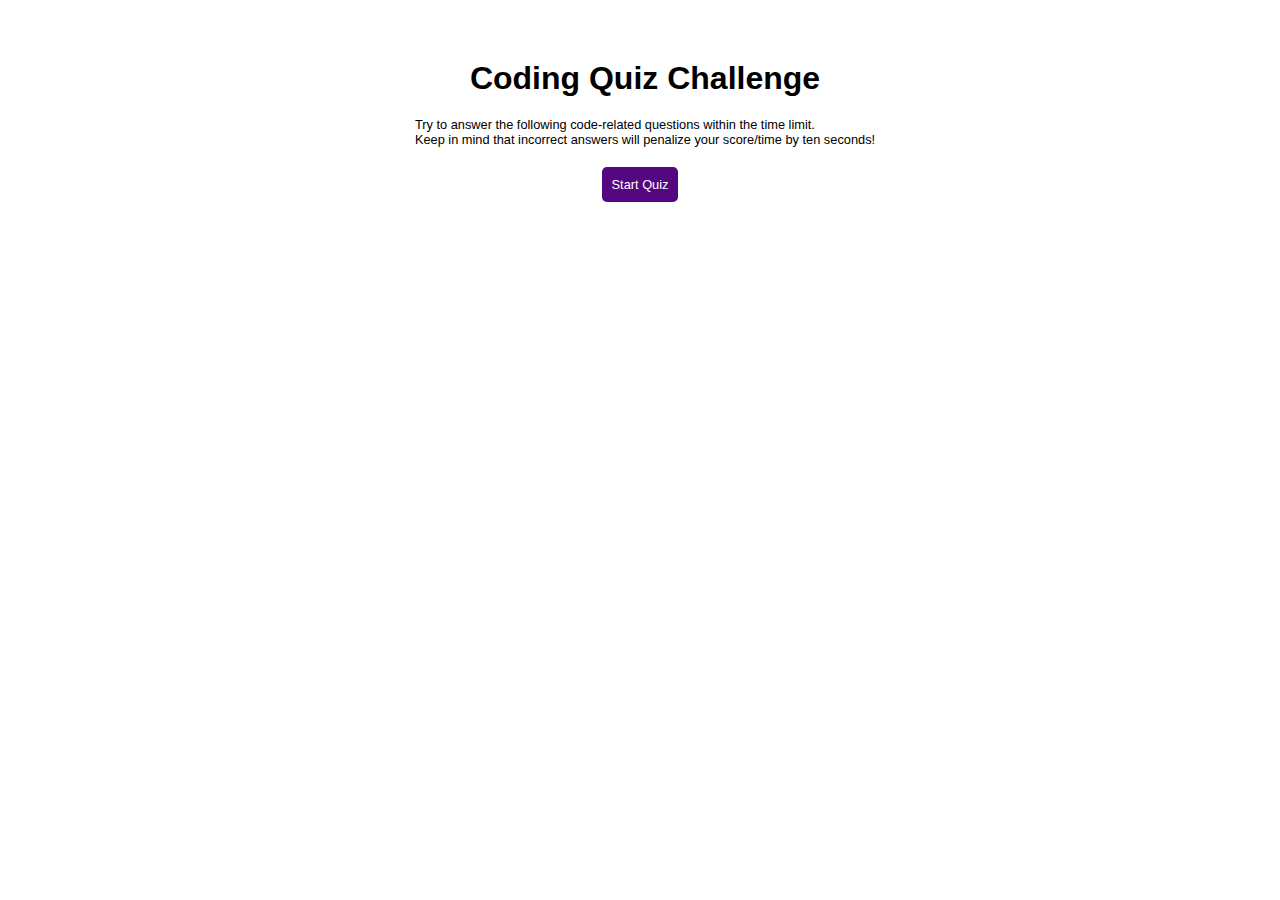
<file: index.html>
<!DOCTYPE html>
<html lang="en">

<head>
	<meta charset="UTF-8">
	<meta name="viewport" content="width=device-width, initial-scale=1.0">
	<meta http-equiv="X-UA-Compatible" content="ie=edge">
	<title>Quiz</title>
	<link rel="stylesheet" href="./assets/css/style.css">
</head>

<body>
	<main>
		<section>
			<h1>Coding Quiz Challenge</h1>
			<p>Try to answer the following code-related questions within the time limit.</br> Keep in mind that
				incorrect
				answers will penalize your score/time by ten seconds!</p>
			<button class="btn"><a href="./game.html" id="btn-home">Start Quiz</a></button>

		</section>
	</main>

	<script src="./assets/js/script.js"></script>
</body>

</html>
</file>
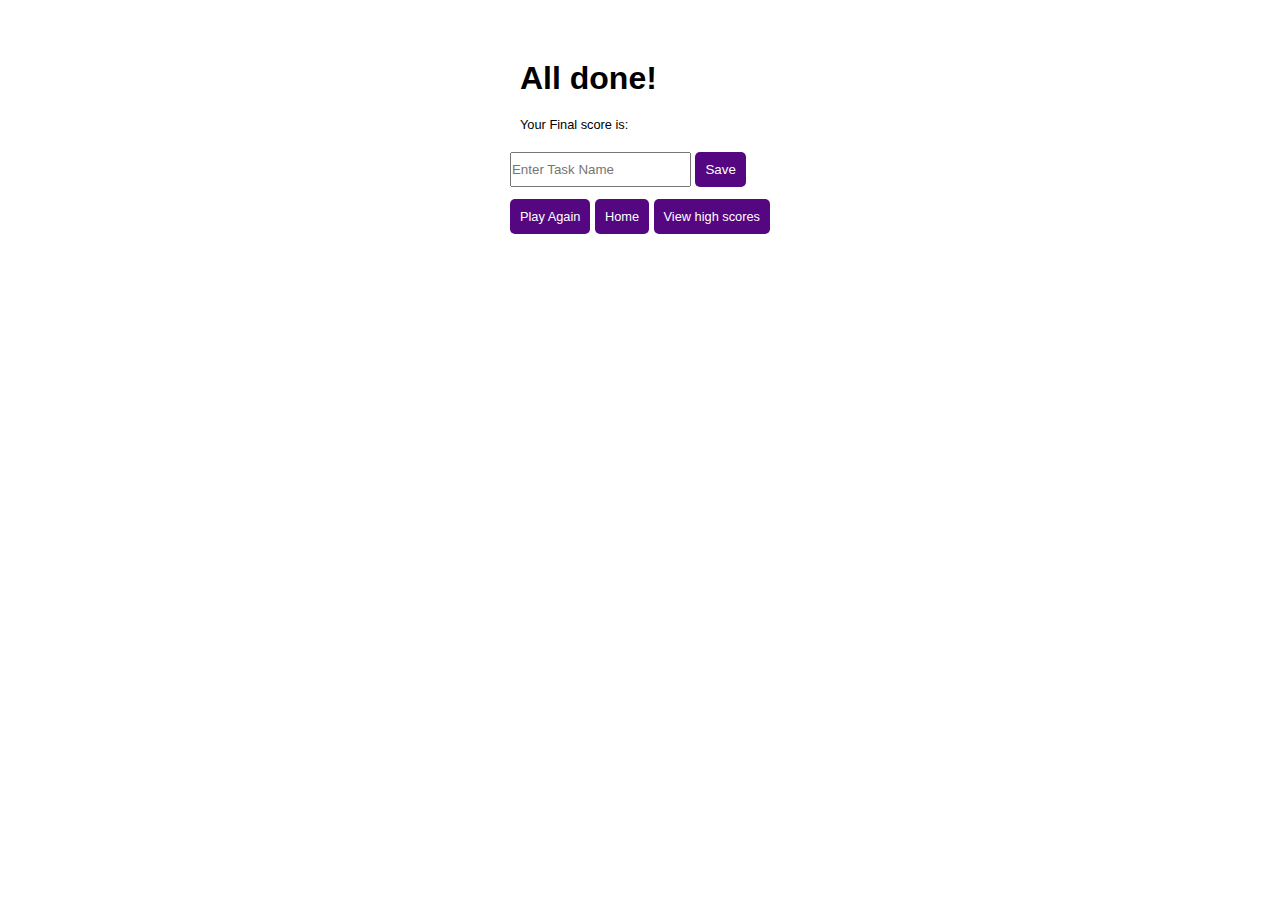
<file: end.html>
<!DOCTYPE html>
<html lang="en">

<head>
	<meta charset="UTF-8">
	<meta http-equiv="X-UA-Compatible" content="IE=edge">
	<meta name="viewport" content="width=device-width, initial-scale=1.0">
	<title>Game Over</title>
	<link rel="stylesheet" href="./assets/css/style.css">
</head>

<body>
	<section>
		<div class="container">
			<div id="end">
				<h1>All done!</h1>
				<p>Your Final score is: </p>
				<p id="finalScore"></p>
				<div class="form">
					<input type="text" name="name" id="username" class="text-input" placeholder="Enter Task Name" />
					<button class="btn" type="submit" id="saveScoreBtn" onclick="saveHighScore(event)"
						disabled>Save</button>
				</div>
				<a href="./game.html" class="btn">Play Again</a>
				<a href="/" class="btn">Home</a>
				<a href="./highscores.html" class="btn">View high scores</a>
			</div>
		</div>
	</section>

	<script src="./assets/js/end.js"></script>
</body>

</html>
</file>
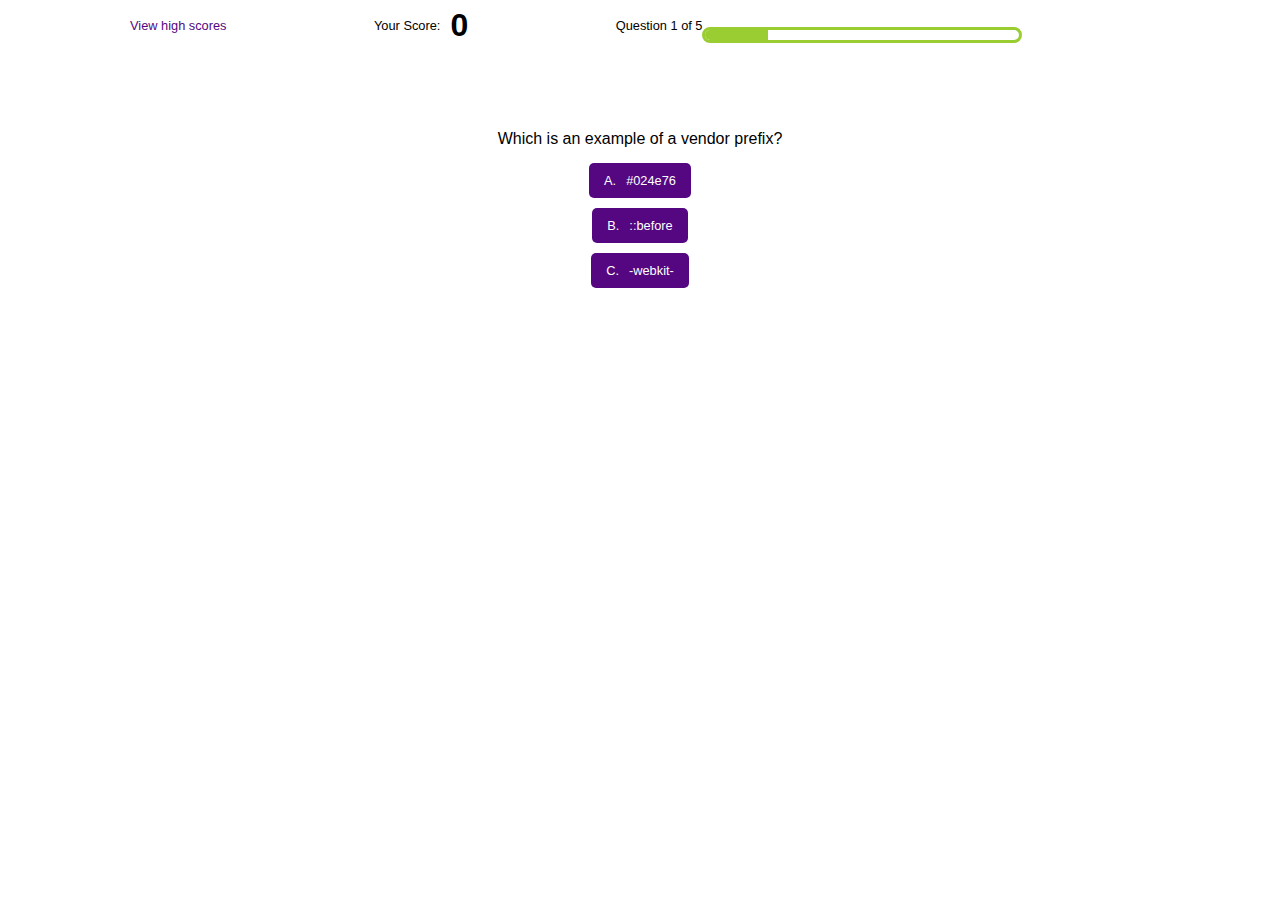
<file: game.html>
<!DOCTYPE html>
<html lang="en">

<head>
	<meta charset="UTF-8">
	<meta http-equiv="X-UA-Compatible" content="IE=edge">
	<meta name="viewport" content="width=device-width, initial-scale=1.0">
	<title>Game Page</title>
	<link rel="stylesheet" href="./assets/css/style.css">
</head>

<body>
	<main id="game">
		<nav class="icons">
			<div class="icon-item">
				<div class="scores">
					<a href="./highscores.html" id="highscore-btn">
						<p>View high scores</p>
					</a>
				</div>
			</div>
			<div class="icon-item">
				<p class="your-score">Your Score:</p>
				<h1 class="your-score-text" id="score">0</h1>
			</div>
			<div class="icon-item">
				<p id="progressText">Question </p>
				<div id="progressBar">
					<div id="progressBarFull"></div>
				</div>
			</div>
			<div class="icon-item">
				<div id="timer">
				</div>
		</nav>
		<section>
			<div id="question">
				What is the answer to this question?
			</div>
			<div class="choice-container btn">
				<p class="choice-prefix">A.</p>
				<p class="choice-text" data-number="1">Choice</p>
			</div>
			<div class="choice-container btn">
				<p class="choice-prefix">B.</p>
				<p class="choice-text" data-number="2">Choice</p>
			</div>
			<div class="choice-container btn">
				<p class="choice-prefix">C.</p>
				<p class="choice-text" data-number="3">Choice</p>
			</div>
		</section>
		</div>
	</main>
	<script src="./assets/js/script.js"></script>
</body>

</html>
</file>
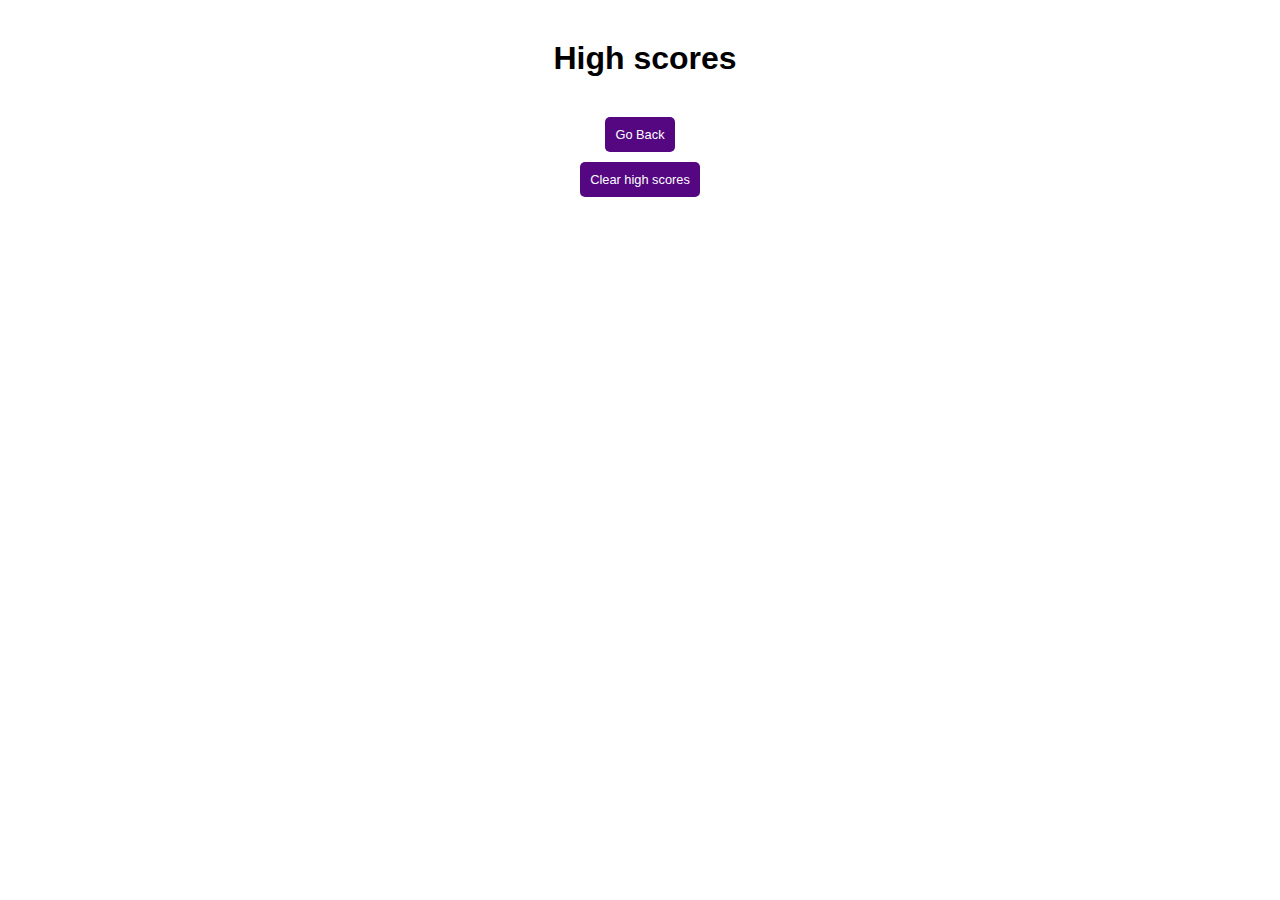
<file: highscores.html>
<!DOCTYPE html>
<html lang="en">

<head>
	<meta charset="UTF-8">
	<meta http-equiv="X-UA-Compatible" content="IE=edge">
	<meta name="viewport" content="width=device-width, initial-scale=1.0">
	<title>High Score Page</title>
	<link rel="stylesheet" href="./assets/css/style.css">
</head>

<body>
	<div id="highScores">
		<h1 id="finalScore">High scores</h1>
		<ul id="highScoresList">

		</ul>
		<a href="/" class="btn">Go Back</a>
		<a href="#" class="btn" id="clearScores" onclick="clearScores()">Clear high scores</a>
	</div>

	<script src=" ./assets/js/scores.js"></script>
</body>

</html>
</file>
<file: assets/css/style.css>
* {
	box-sizing: border-box;
	margin: 0;
	padding: 0;
}
:root {
	--color-1: rgb(84, 7, 129);
	--color-2: rgb(236, 19, 226);
	--white: #fff;
}
body {
	font-family: Verdana, Geneva, Tahoma, sans-serif;
	font-size: 16px;
}
section {
	display: flex;
	flex-direction: column;
	align-items: center;
	margin-top: 60px;
}
.icons {
	display: flex;
	justify-content: space-between;
	align-items: center;
	height: 70px;
	padding: 0 120px
}
h1 {
	margin-bottom: 20px;
	margin-left: 10px;	
}
a {
	font-size: 0.8rem;
	text-decoration: none;
	color: var(--color-1);
}
p {
	font-size: 0.8rem;
	margin-left: 5px;
	margin-bottom: 20px;
	margin-left: 10px;
}

.btn {
	border: none;
	width: auto;
	padding: 10px;
	background-color: var(--color-1);
	border-radius: 5px;
	color: var(--white);
}
.btn a {
	text-decoration: none;
	color:var(--white);
	font-size: 0.8rem;
}
.btn:hover {
	background-color: var(--color-2);
}
.icon-item {
	display: flex;
	flex-direction: row;
	align-items: center;
	justify-content: center;
}
.choice-container {
	display: flex;
	flex-direction: row;
	justify-content: center;
	align-items: center;
	margin: 5px;
}
#question {
	margin-bottom: 10px;
}
.choice-container  p{
	color:var(--white);
	font-size: 0.8rem;
	margin: 0 5px;
	padding: 0;
}
.correct {
	background-color: yellowgreen;
}
.incorrect {
	background-color: red;
}
#progressBar {
	width:20rem;
	height: 1rem;
	border: 0.2rem solid yellowgreen;
	border-radius: 10px;
	overflow: hidden;
}
#progressBarFull {
	height: 100%;
	background-color: yellowgreen;
	width: 0%;
}
input {
	height: 35px;
	margin-bottom: 20px;
}
#highScores {
	display: flex;
	flex-direction: column;
	justify-content: center;
	align-items: center;
	margin-top: 40px;
}
#highScoresList {
	margin-bottom: 20px;
}

#highScores .btn {
	margin-bottom: 10px;
}
</file>
